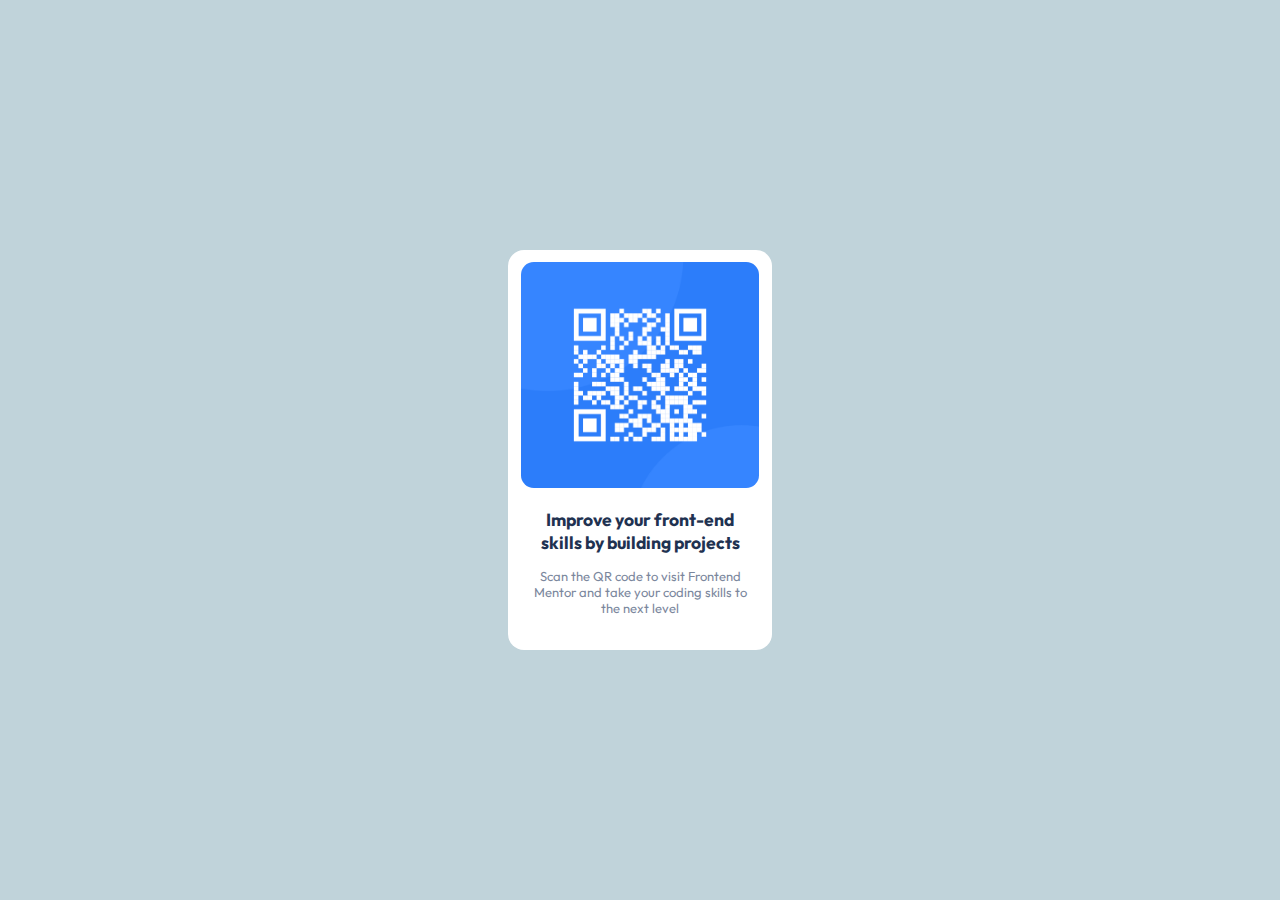
<file: index.html>
<!DOCTYPE html>
<html lang="en">
<head>
    <meta charset="UTF-8">
    <meta name="viewport" content="width=device-width, initial-scale=1.0">
    <title>QR code</title>
    <link rel="stylesheet" href="./QR.css">
    <link rel="preconnect" href="https://fonts.googleapis.com">
<link rel="preconnect" href="https://fonts.gstatic.com" crossorigin>
<link href="https://fonts.googleapis.com/css2?family=Outfit:wght@400;700&display=swap" rel="stylesheet">
</head>
<body>

  <section class="container">
 <div class="img"></div>  
 <div class="text">
    <h3>Improve your front-end skills by building projects</h3>

    <p>Scan the QR code to visit Frontend Mentor and take your coding skills to the next level</p>
 </div>
  </section>  
</body>
</html>
</file>
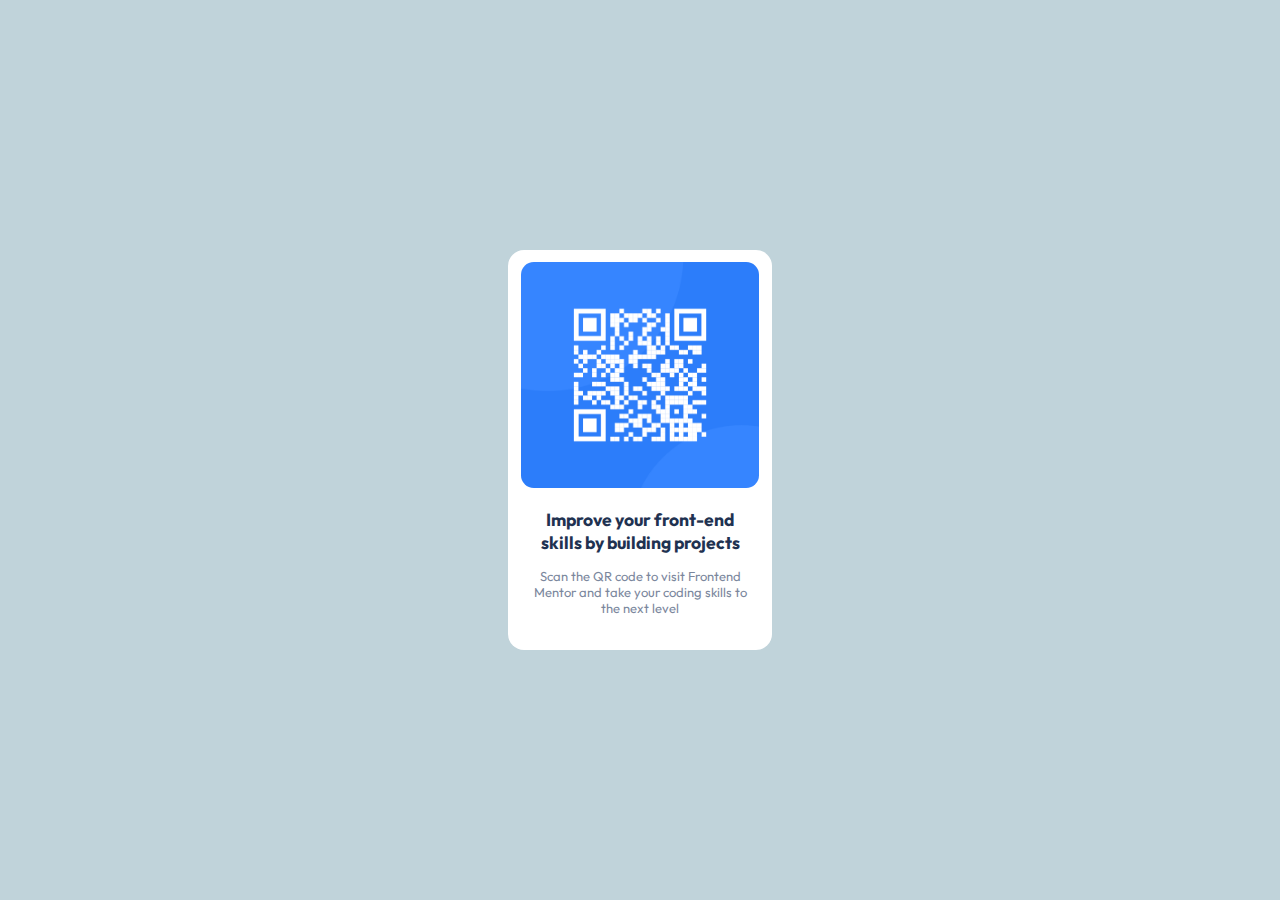
<file: QR.html>
<!DOCTYPE html>
<html lang="en">
<head>
    <meta charset="UTF-8">
    <meta name="viewport" content="width=device-width, initial-scale=1.0">
    <title>QR code</title>
    <link rel="stylesheet" href="./QR.css">
    <link rel="preconnect" href="https://fonts.googleapis.com">
<link rel="preconnect" href="https://fonts.gstatic.com" crossorigin>
<link href="https://fonts.googleapis.com/css2?family=Outfit:wght@400;700&display=swap" rel="stylesheet">
</head>
<body>

  <section class="container">
 <div class="img"></div>  
 <div class="text">
    <h3>Improve your front-end skills by building projects</h3>

    <p>Scan the QR code to visit Frontend Mentor and take your coding skills to the next level</p>
 </div>
  </section>  
</body>
</html>
</file>
<file: QR.css>
*{
    margin:0;
    padding:0;
    box-sizing: border-box;
}

  @import url('https://fonts.googleapis.com/css2?family=Outfit:wght@400;700&display=swap');

body{
    background:rgb(192, 211, 218);


}

.container{
    position:absolute;
    top:50%;
    left:50%;
    transform: translate(-50%,-50%);
    height:25rem;
    width:16.5rem;
    background:white;
    border-radius:1rem;
    padding:12px;
    text-align: center;
    font-family: 'Outfit', sans-serif;
    font-size: 15px;
}
.img{
background: url(./image-qr-code.png);
background-position: center;
background-repeat: no-repeat;
background-size: cover;
width:99%;
height:60%;
margin:0 auto;
border-radius: 0.8rem;
margin-bottom:20px;
}
.text{
    width:90%;
    margin:0 auto;
}
.text > h3{
margin-bottom:14px;
color:hsl(218, 44%, 22%)
}
.text > p{
    font-size: 13px;
    color: hsl(220, 15%, 55%);

}
</file>
